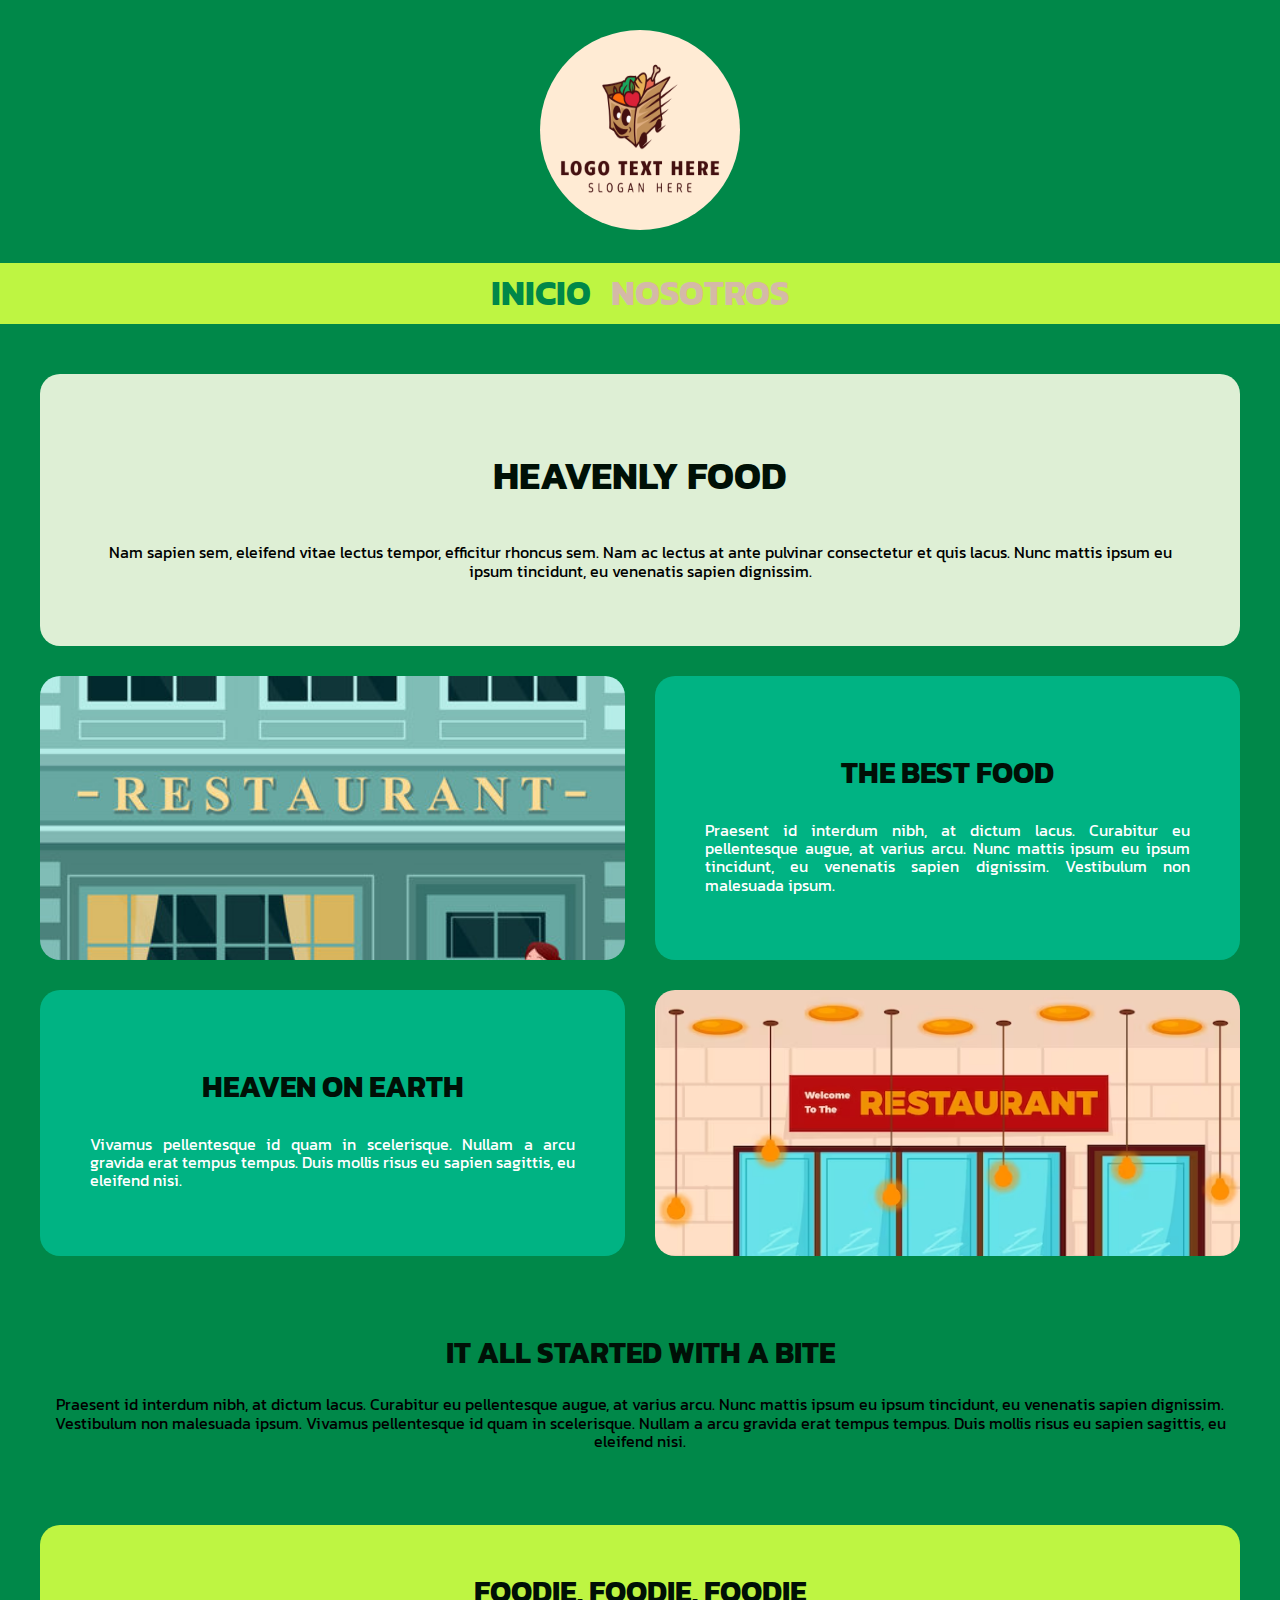
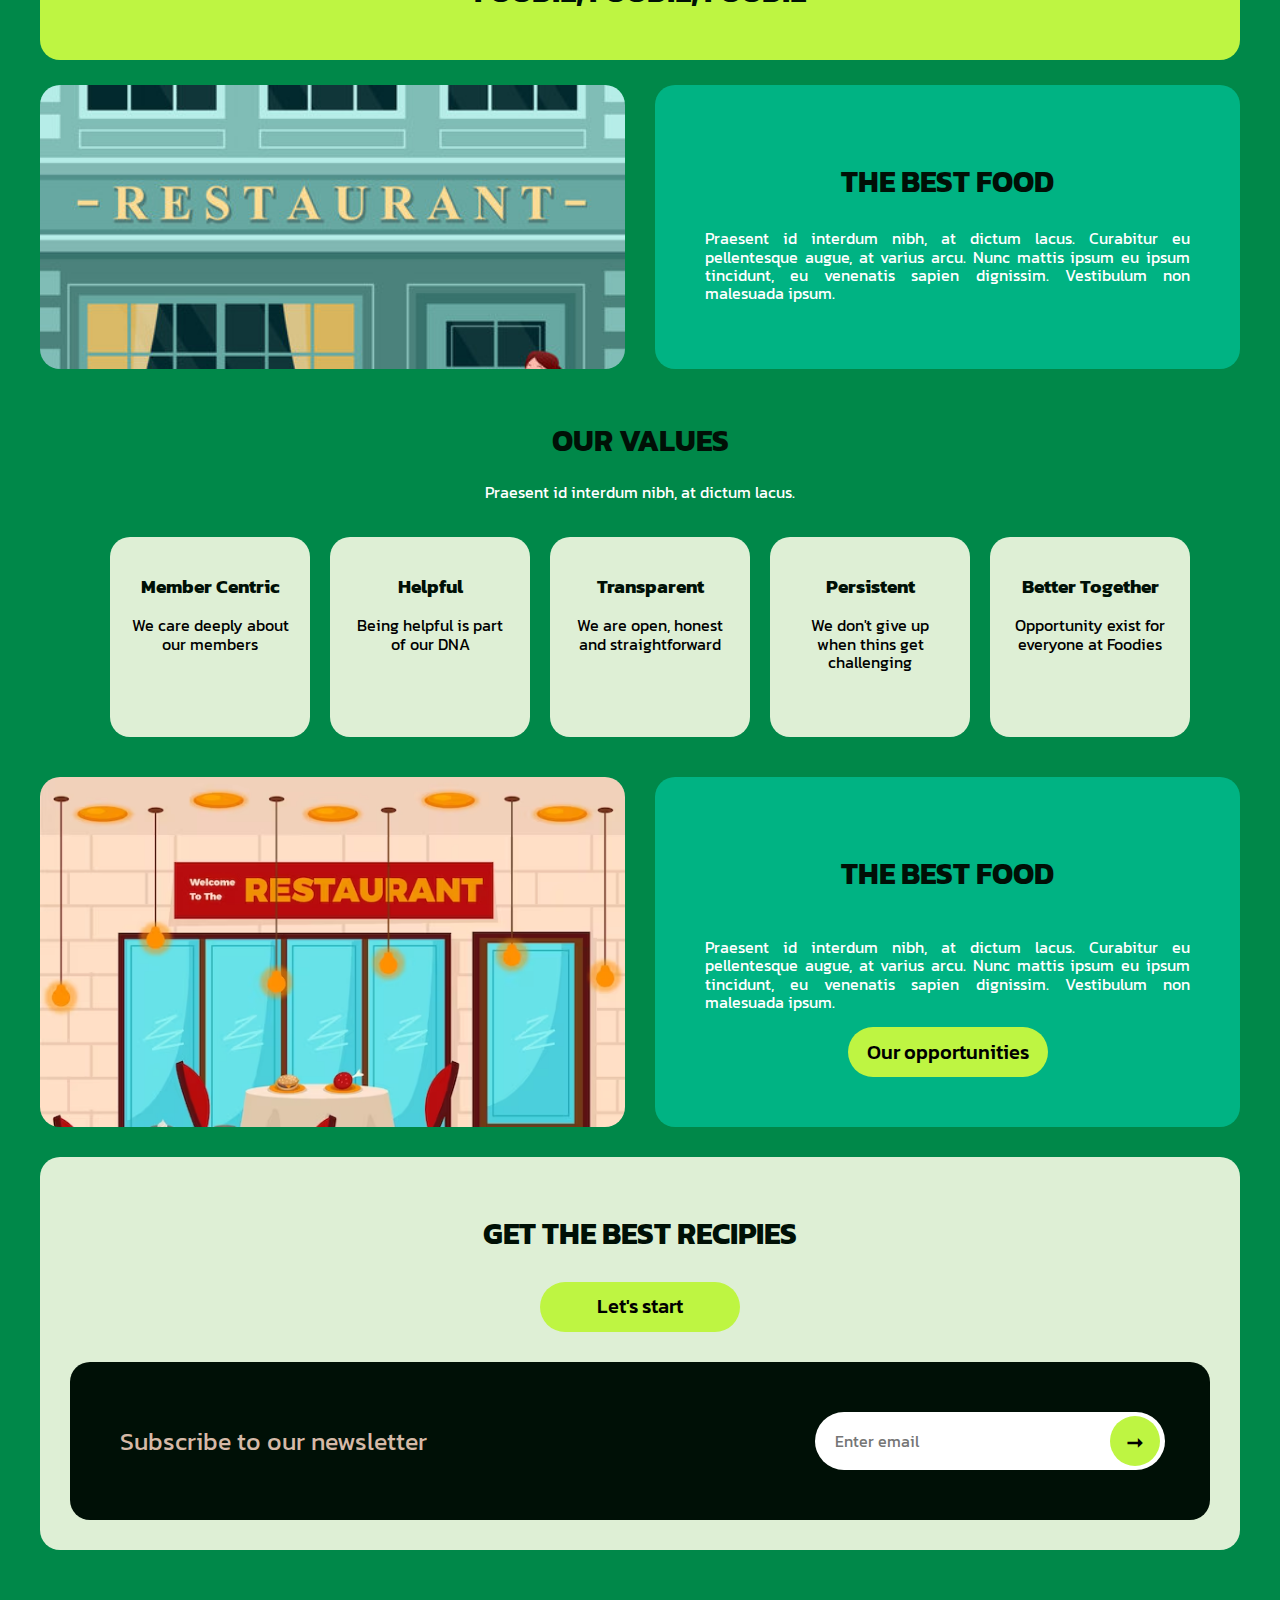
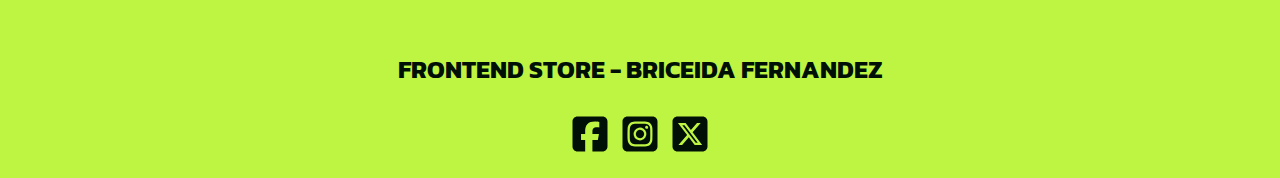
<file: nosotros.html>
<!DOCTYPE html>
<html lang="en">
<head>
    <meta charset="UTF-8">
    <meta name="viewport" content="width=device-width, initial-scale=1.0">
    <title>Nosotros</title>

    <link rel="preconnect" href="https://fonts.googleapis.com">
    <link rel="preconnect" href="https://fonts.gstatic.com" crossorigin>
    <link href="https://fonts.googleapis.com/css2?family=Kanit:wght@300;400;500&display=swap" rel="stylesheet">

    <link rel="stylesheet" href="css/normalize.css">
    <link rel="stylesheet" href="css/style.css">
</head>
<body>
    <header class="header flex flex-column">
        <a href="index.html"><img class="logo-img" src="img/logo.png" alt="store logo"></a>

        <nav class="nav justify-center">
            <a class="link_nav center padding-1" href="index.html">inicio</a>
            <a class="link_nav link--active center padding-1" href="nosotros.html">nosotros</a>
        </nav>

    </header>

    <main class="container margin_top-5">

        <div class="light-bg padding-5 margin__bottom-3 border center">
            <h1 class="title">Heavenly food</h1>
            <p>Nam sapien sem, eleifend vitae lectus tempor, efficitur rhoncus sem. Nam ac lectus at ante pulvinar consectetur et quis lacus. Nunc mattis ipsum eu ipsum tincidunt, eu venenatis sapien dignissim.</p>
        </div> <!--header container-->

        <section class="flex flex-column">
    
            <div class="column-2">
                <div class="top__img1 margin__bottom-3 background-style border">
                    
                </div>
    
                <div class=" dark--bg padding-5 margin__bottom-3 border">
                    <h3 class="section__title center">the best food</h3>
                    <p class="container__text">Praesent id interdum nibh, at dictum lacus. Curabitur eu pellentesque augue, at varius arcu. Nunc mattis ipsum eu ipsum tincidunt, eu venenatis sapien dignissim. Vestibulum non malesuada ipsum.</p>
                </div>
    
                <div class="dark--bg padding-5 margin__bottom-3 border">
                    <h3 class="section__title center">heaven on earth</h3>
                    <p class="container__text">Vivamus pellentesque id quam in scelerisque. Nullam a arcu gravida erat tempus tempus. Duis mollis risus eu sapien sagittis, eu eleifend nisi.</p>
                </div>
    
                <div class="top__img2 margin__bottom-3 background-style border">
                    
                </div>
            </div> <!--Imagenes luego del header del container-->
            
        </section>

        <section class="middle__text center">
            <h2 class="section__title">it all started with a bite</h2>
            <p>Praesent id interdum nibh, at dictum lacus. Curabitur eu pellentesque augue, at varius arcu. Nunc mattis ipsum eu ipsum tincidunt, eu venenatis sapien dignissim. Vestibulum non malesuada ipsum. Vivamus pellentesque id quam in scelerisque. Nullam a arcu gravida erat tempus tempus. Duis mollis risus eu sapien sagittis, eu eleifend nisi.</p>
        </section>

        <section class="flex flex-column">
            <div class="column-2">
                <div class="columns__title">
                    <h2 class="section__title center title__bg padding-5 border">Foodie, Foodie, Foodie</h2>
                </div>

                <div class="top__img3 margin__bottom-3 background-style border">
                    
                </div>
    
                <div class="dark--bg padding-5 margin__bottom-3 border">
                    <h3 class="section__title center">the best food</h3>
                    <p class="container__text">Praesent id interdum nibh, at dictum lacus. Curabitur eu pellentesque augue, at varius arcu. Nunc mattis ipsum eu ipsum tincidunt, eu venenatis sapien dignissim. Vestibulum non malesuada ipsum.</p>
                </div>
    
            </div>
        </section>

        <section class="flex flex-column">
            <div class="center margin__bottom-2">
                <h2 class="section__title">Our values</h2>
                <p class="container__text">Praesent id interdum nibh, at dictum lacus.</p>
            </div>

            <div class="values flex flex-column fw-100 margin__bottom-2 justify-center">
                <div class="value padding-2 margin__bottom-2 light-bg fw-100 center border">
                    <h3>Member Centric</h3>
                    <p>We care deeply about our members</p>
                </div>

                <div class="value padding-2 margin__bottom-2 light-bg fw-100 center border">
                    <h3>Helpful</h3>
                    <p>Being helpful is part of our DNA</p>
                </div>

                <div class="value padding-2 margin__bottom-2 light-bg fw-100 center border">
                    <h3>Transparent</h3>
                    <p>We are open, honest and straightforward</p>
                </div>

                <div class="value padding-2 margin__bottom-2 light-bg fw-100 center border">
                    <h3>Persistent</h3>
                    <p>We don't give up when thins get challenging</p>
                </div>

                <div class="value padding-2 margin__bottom-2 light-bg fw-100 center border">
                    <h3>Better Together</h3>
                    <p>Opportunity exist for everyone at Foodies</p>
                </div>
            </div> <!--Values section-->
        </section>

        <section class="flex flex-column">
            <div class="column-2">
                <div class="top__img4 margin__bottom-3 background-style border">
                    
                </div>
    
                <div class="dark--bg padding-5 flex flex-column margin__bottom-3 border">
                    <h3 class="section__title center">the best food</h3>
                    <p class="container__text">Praesent id interdum nibh, at dictum lacus. Curabitur eu pellentesque augue, at varius arcu. Nunc mattis ipsum eu ipsum tincidunt, eu venenatis sapien dignissim. Vestibulum non malesuada ipsum.</p>
                    <button class="btn padding-1">Our opportunities</button>
                </div>
    
            </div>
        </section>

        <section class="discount light-bg center border">
            <div class="discount__title">
                <h3 class="section__title">Get the best recipies</h3>
                <button class="btn padding-1">Let's start</button>
            </div>

            <form class="newsletter-bg padding-5 flex__form flex flex-column border" action="#">
                <label class="newsletter__label margin__bottom-2" for="newsletter">Subscribe to our newsletter</label>
                <div class="form__details flex">
                    <input class="input-submit outline padding-2 border" id="newsletter" name="newsletter" type="email" placeholder="Enter email">
                    <input class="submit" type="submit" value="⭢">
                </div>
            </form>
        </section>
    </main>

    <footer class="footer flex flex-column margin_top-5 fw-100">
        <p class="footer__text center">frontend store - briceida fernandez</p>

        <div class="icons flex justify-center">
            <div>
                <a href="#">
                    <svg class="icon" xmlns="http://www.w3.org/2000/svg" viewBox="0 0 448 512"><!--!Font Awesome Free 6.5.1 by @fontawesome - https://fontawesome.com License - https://fontawesome.com/license/free Copyright 2024 Fonticons, Inc.--><path fill="#001006" d="M64 32C28.7 32 0 60.7 0 96V416c0 35.3 28.7 64 64 64h98.2V334.2H109.4V256h52.8V222.3c0-87.1 39.4-127.5 125-127.5c16.2 0 44.2 3.2 55.7 6.4V172c-6-.6-16.5-1-29.6-1c-42 0-58.2 15.9-58.2 57.2V256h83.6l-14.4 78.2H255V480H384c35.3 0 64-28.7 64-64V96c0-35.3-28.7-64-64-64H64z"/></svg>
                </a>
            </div>

            <div>
                <a href="#">
                    <svg class="icon" xmlns="http://www.w3.org/2000/svg" viewBox="0 0 448 512"><!--!Font Awesome Free 6.5.1 by @fontawesome - https://fontawesome.com License - https://fontawesome.com/license/free Copyright 2024 Fonticons, Inc.--><path fill="#001006" d="M194.4 211.7a53.3 53.3 0 1 0 59.3 88.7 53.3 53.3 0 1 0 -59.3-88.7zm142.3-68.4c-5.2-5.2-11.5-9.3-18.4-12c-18.1-7.1-57.6-6.8-83.1-6.5c-4.1 0-7.9 .1-11.2 .1c-3.3 0-7.2 0-11.4-.1c-25.5-.3-64.8-.7-82.9 6.5c-6.9 2.7-13.1 6.8-18.4 12s-9.3 11.5-12 18.4c-7.1 18.1-6.7 57.7-6.5 83.2c0 4.1 .1 7.9 .1 11.1s0 7-.1 11.1c-.2 25.5-.6 65.1 6.5 83.2c2.7 6.9 6.8 13.1 12 18.4s11.5 9.3 18.4 12c18.1 7.1 57.6 6.8 83.1 6.5c4.1 0 7.9-.1 11.2-.1c3.3 0 7.2 0 11.4 .1c25.5 .3 64.8 .7 82.9-6.5c6.9-2.7 13.1-6.8 18.4-12s9.3-11.5 12-18.4c7.2-18 6.8-57.4 6.5-83c0-4.2-.1-8.1-.1-11.4s0-7.1 .1-11.4c.3-25.5 .7-64.9-6.5-83l0 0c-2.7-6.9-6.8-13.1-12-18.4zm-67.1 44.5A82 82 0 1 1 178.4 324.2a82 82 0 1 1 91.1-136.4zm29.2-1.3c-3.1-2.1-5.6-5.1-7.1-8.6s-1.8-7.3-1.1-11.1s2.6-7.1 5.2-9.8s6.1-4.5 9.8-5.2s7.6-.4 11.1 1.1s6.5 3.9 8.6 7s3.2 6.8 3.2 10.6c0 2.5-.5 5-1.4 7.3s-2.4 4.4-4.1 6.2s-3.9 3.2-6.2 4.2s-4.8 1.5-7.3 1.5l0 0c-3.8 0-7.5-1.1-10.6-3.2zM448 96c0-35.3-28.7-64-64-64H64C28.7 32 0 60.7 0 96V416c0 35.3 28.7 64 64 64H384c35.3 0 64-28.7 64-64V96zM357 389c-18.7 18.7-41.4 24.6-67 25.9c-26.4 1.5-105.6 1.5-132 0c-25.6-1.3-48.3-7.2-67-25.9s-24.6-41.4-25.8-67c-1.5-26.4-1.5-105.6 0-132c1.3-25.6 7.1-48.3 25.8-67s41.5-24.6 67-25.8c26.4-1.5 105.6-1.5 132 0c25.6 1.3 48.3 7.1 67 25.8s24.6 41.4 25.8 67c1.5 26.3 1.5 105.4 0 131.9c-1.3 25.6-7.1 48.3-25.8 67z"/></svg>
                </a>
            </div>

            <div>
                <a href="#">
                    <svg class="icon" xmlns="http://www.w3.org/2000/svg" viewBox="0 0 448 512"><!--!Font Awesome Free 6.5.1 by @fontawesome - https://fontawesome.com License - https://fontawesome.com/license/free Copyright 2024 Fonticons, Inc.--><path fill="#001006" d="M64 32C28.7 32 0 60.7 0 96V416c0 35.3 28.7 64 64 64H384c35.3 0 64-28.7 64-64V96c0-35.3-28.7-64-64-64H64zm297.1 84L257.3 234.6 379.4 396H283.8L209 298.1 123.3 396H75.8l111-126.9L69.7 116h98l67.7 89.5L313.6 116h47.5zM323.3 367.6L153.4 142.9H125.1L296.9 367.6h26.3z"/></svg>
                </a>
            </div>
        </div>    
    </footer>
</body>
</html>
</file>
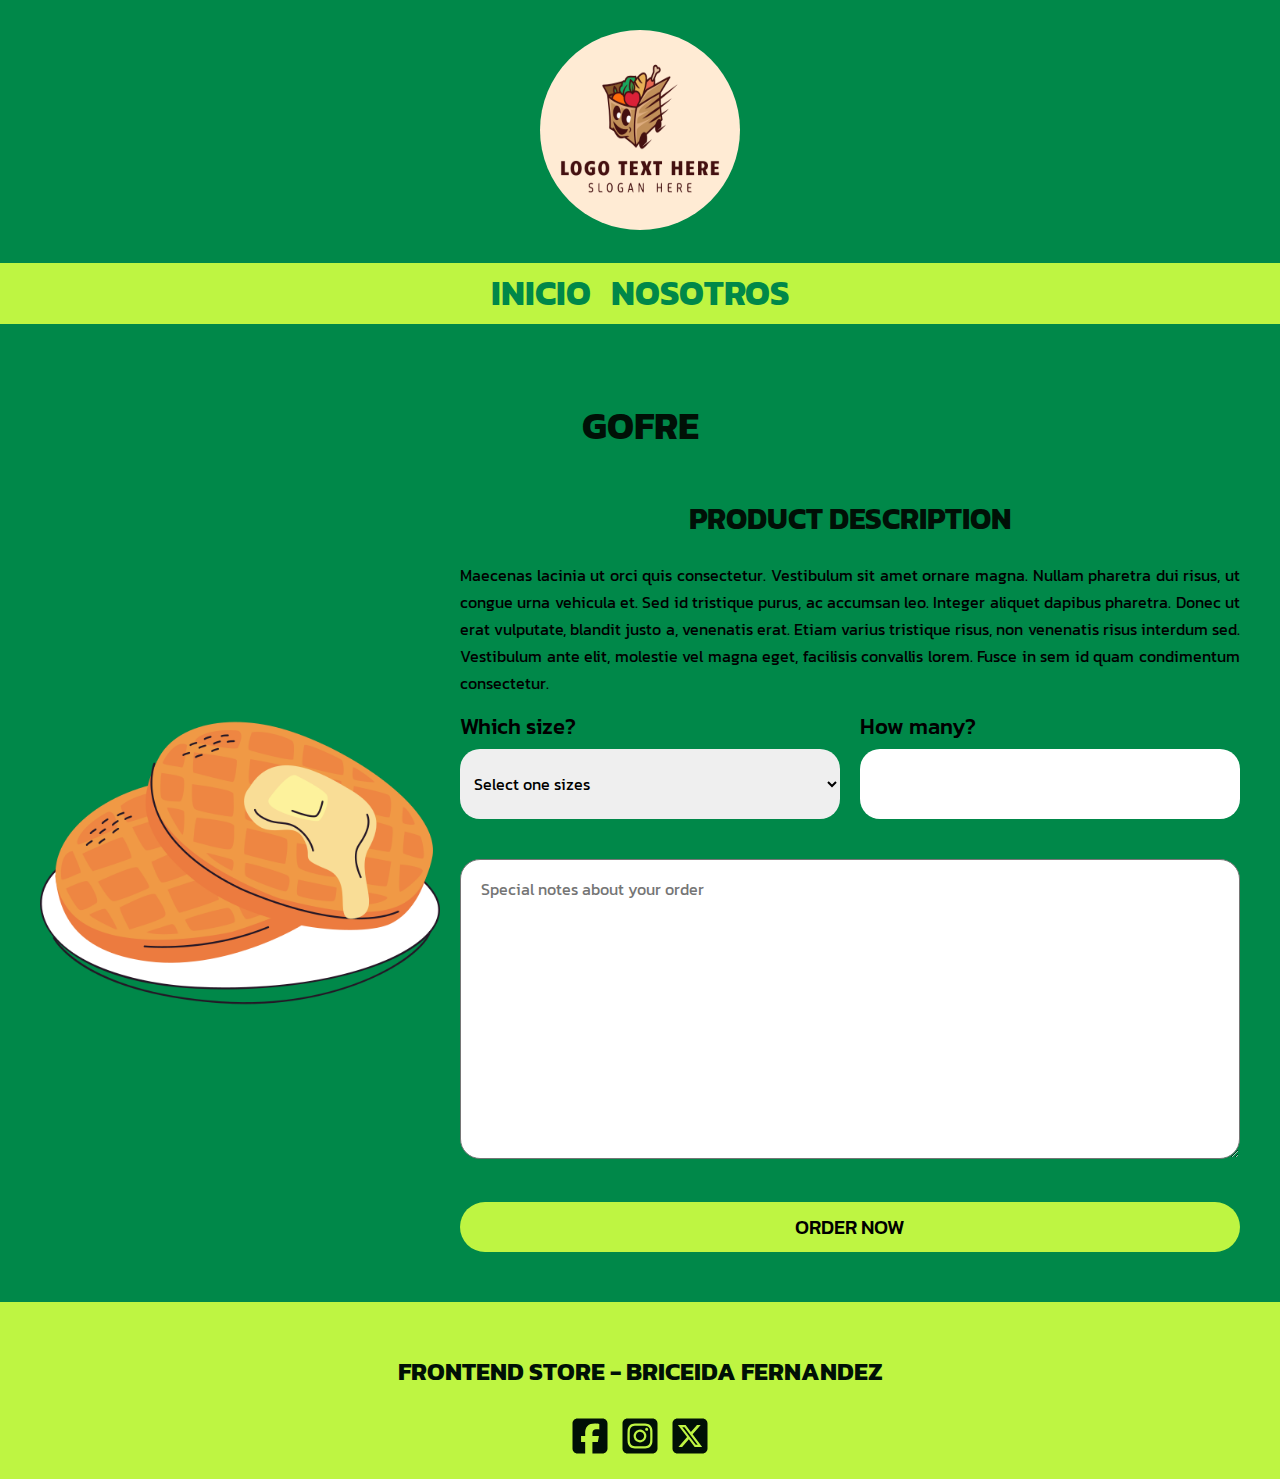
<file: producto.html>
<!DOCTYPE html>
<html lang="en">
<head>
    <meta charset="UTF-8">
    <meta name="viewport" content="width=device-width, initial-scale=1.0">
    <title>Nosotros</title>

    <link rel="preconnect" href="https://fonts.googleapis.com">
    <link rel="preconnect" href="https://fonts.gstatic.com" crossorigin>
    <link href="https://fonts.googleapis.com/css2?family=Kanit:wght@300;400;500&display=swap" rel="stylesheet">

    <link rel="stylesheet" href="css/normalize.css">
    <link rel="stylesheet" href="css/style.css">
</head>
<body>
    <header class="header flex flex-column">
        <a href="index.html"><img class="logo-img" src="img/logo.png" alt="store logo"></a>
        
        <nav class="nav justify-center">
            <a class="link_nav center padding-1" href="index.html">inicio</a>
            <a class="link_nav center padding-1" href="nosotros.html">nosotros</a>
        </nav> 
    </header>

    <main class="container margin_top-5">
        
        <h1 class="title center">gofre</h1>

        <div class="container__product flex flex-column justify-center w-100">
            <div>
                <img class="product__img" src="img/gofre.png" alt="">
            </div>

            <div class="justify-center flex flex-column w-100">
                <div>
                    <h2 class="description__title center">product description</h2>
                    <p class="description__text center">Maecenas lacinia ut orci quis consectetur. Vestibulum sit amet ornare magna. Nullam pharetra dui risus, ut congue urna vehicula et. Sed id tristique purus, ac accumsan leo. Integer aliquet dapibus pharetra. Donec ut erat vulputate, blandit justo a, venenatis erat. Etiam varius tristique risus, non venenatis risus interdum sed. Vestibulum ante elit, molestie vel magna eget, facilisis convallis lorem. Fusce in sem id quam condimentum consectetur.</p>
                </div>

                <form class="formulario fw-100">

                    <div class="sizes margin__bottom-2">
                        
                        <label class="label" for="sizes">Which size?</label>
                        <select class="block input outline border padding-1" name="sizes" id="sizes">
                            <option id="standard" value="standard" selected disabled>Select one sizes</option>
                            <option id="individual" value="individual">Individual</option>
                            <option id="to_share" value="to share">To share</option>
                            <option id="familiar" value="familiar">Familiar</option>
                        </select>
                        
                    </div>

                    <div class="amounts margin__bottom-2">
                        <label class="label" for="amount">How many?</label>
                        <input class="input padding-2 outline border" type="number" name="amount" id="amount" required>
                    </div>

                    <div class="note">
                        <textarea class="outline notes padding-2 border" name="notes" id="notes" placeholder="Special notes about your order"></textarea>
                    </div>

                    <div class="margin__btn">
                        <input class="btn btn-100 padding-1" type="submit" value="ORDER NOW">
                    </div>
                </form>
            </div>
        </div>
    </main>

    <footer class="footer flex flex-column margin_top-5 fw-100">
        <p class="footer__text center">frontend store - briceida fernandez</p>
    
        <div class="icons flex justify-center">
            <div>
                <a href="#">
                    <svg class="icon" xmlns="http://www.w3.org/2000/svg" viewBox="0 0 448 512"><!--!Font Awesome Free 6.5.1 by @fontawesome - https://fontawesome.com License - https://fontawesome.com/license/free Copyright 2024 Fonticons, Inc.--><path fill="#001006" d="M64 32C28.7 32 0 60.7 0 96V416c0 35.3 28.7 64 64 64h98.2V334.2H109.4V256h52.8V222.3c0-87.1 39.4-127.5 125-127.5c16.2 0 44.2 3.2 55.7 6.4V172c-6-.6-16.5-1-29.6-1c-42 0-58.2 15.9-58.2 57.2V256h83.6l-14.4 78.2H255V480H384c35.3 0 64-28.7 64-64V96c0-35.3-28.7-64-64-64H64z"/></svg>
                </a>
            </div>
    
            <div>
                <a href="#">
                    <svg class="icon" xmlns="http://www.w3.org/2000/svg" viewBox="0 0 448 512"><!--!Font Awesome Free 6.5.1 by @fontawesome - https://fontawesome.com License - https://fontawesome.com/license/free Copyright 2024 Fonticons, Inc.--><path fill="#001006" d="M194.4 211.7a53.3 53.3 0 1 0 59.3 88.7 53.3 53.3 0 1 0 -59.3-88.7zm142.3-68.4c-5.2-5.2-11.5-9.3-18.4-12c-18.1-7.1-57.6-6.8-83.1-6.5c-4.1 0-7.9 .1-11.2 .1c-3.3 0-7.2 0-11.4-.1c-25.5-.3-64.8-.7-82.9 6.5c-6.9 2.7-13.1 6.8-18.4 12s-9.3 11.5-12 18.4c-7.1 18.1-6.7 57.7-6.5 83.2c0 4.1 .1 7.9 .1 11.1s0 7-.1 11.1c-.2 25.5-.6 65.1 6.5 83.2c2.7 6.9 6.8 13.1 12 18.4s11.5 9.3 18.4 12c18.1 7.1 57.6 6.8 83.1 6.5c4.1 0 7.9-.1 11.2-.1c3.3 0 7.2 0 11.4 .1c25.5 .3 64.8 .7 82.9-6.5c6.9-2.7 13.1-6.8 18.4-12s9.3-11.5 12-18.4c7.2-18 6.8-57.4 6.5-83c0-4.2-.1-8.1-.1-11.4s0-7.1 .1-11.4c.3-25.5 .7-64.9-6.5-83l0 0c-2.7-6.9-6.8-13.1-12-18.4zm-67.1 44.5A82 82 0 1 1 178.4 324.2a82 82 0 1 1 91.1-136.4zm29.2-1.3c-3.1-2.1-5.6-5.1-7.1-8.6s-1.8-7.3-1.1-11.1s2.6-7.1 5.2-9.8s6.1-4.5 9.8-5.2s7.6-.4 11.1 1.1s6.5 3.9 8.6 7s3.2 6.8 3.2 10.6c0 2.5-.5 5-1.4 7.3s-2.4 4.4-4.1 6.2s-3.9 3.2-6.2 4.2s-4.8 1.5-7.3 1.5l0 0c-3.8 0-7.5-1.1-10.6-3.2zM448 96c0-35.3-28.7-64-64-64H64C28.7 32 0 60.7 0 96V416c0 35.3 28.7 64 64 64H384c35.3 0 64-28.7 64-64V96zM357 389c-18.7 18.7-41.4 24.6-67 25.9c-26.4 1.5-105.6 1.5-132 0c-25.6-1.3-48.3-7.2-67-25.9s-24.6-41.4-25.8-67c-1.5-26.4-1.5-105.6 0-132c1.3-25.6 7.1-48.3 25.8-67s41.5-24.6 67-25.8c26.4-1.5 105.6-1.5 132 0c25.6 1.3 48.3 7.1 67 25.8s24.6 41.4 25.8 67c1.5 26.3 1.5 105.4 0 131.9c-1.3 25.6-7.1 48.3-25.8 67z"/></svg>
                </a>
            </div>
    
            <div>
                <a href="#">
                    <svg class="icon" xmlns="http://www.w3.org/2000/svg" viewBox="0 0 448 512"><!--!Font Awesome Free 6.5.1 by @fontawesome - https://fontawesome.com License - https://fontawesome.com/license/free Copyright 2024 Fonticons, Inc.--><path fill="#001006" d="M64 32C28.7 32 0 60.7 0 96V416c0 35.3 28.7 64 64 64H384c35.3 0 64-28.7 64-64V96c0-35.3-28.7-64-64-64H64zm297.1 84L257.3 234.6 379.4 396H283.8L209 298.1 123.3 396H75.8l111-126.9L69.7 116h98l67.7 89.5L313.6 116h47.5zM323.3 367.6L153.4 142.9H125.1L296.9 367.6h26.3z"/></svg>
                </a>
            </div>
        </div>    
    </footer>
</body>
</html>
</file>
<file: css/style.css>
:root {
    --claro: #D5B9A7;
    --oscuro: #001006;
    --primarioBright: #BEF542;
    --secundario: #008849;
    --hover_bg: #00B383;

    --mainFont: 'Kanit', sans-serif;;
}
/*Globales*/
html {
    box-sizing: border-box;
    font-size: 62.5%;
}
*,*:before,*:after {
    box-sizing: inherit;
}
body {
    font-size: 16px;
    font-family: var(--mainFont);
    background-color: var(--secundario);
}
a {
    text-decoration: none;
}
h1, h2 , h3 {
    color: var(--oscuro);
}
.container {
    width: 98%;
    margin: 0 auto;
}
@media(min-width: 768px){
    .container {
        max-width: 120rem;
    }
}
/*PROPIEDADES COMUNES*/
.flex {
    display: flex;
}
.flex-column {
    flex-direction: column;
    align-items: center;
}
.center {
    text-align: center;
}
.padding-1 {
    padding: 1rem;
}
.padding-2 {
    padding: 2rem;
}
.padding-5 {
    padding: 5rem;
}
.border {
    border-radius: 2rem;
}
.margin__bottom-2 {
    margin-bottom: 2rem;
}
.margin__bottom-3 {
    margin-bottom: 3rem;
}
.margin_top-5 {
    margin-top: 5rem;
}
.justify-center {
    justify-content: center;
}
.outline {
    outline: none;
}
.w-100 {
    max-width: 100%;
}
.fw-100 {
    width: 100%;
}
/********** INDEX **********/
/* HEADER*/
.logo-img {
    height: 20rem;
    width: 20rem;
    margin-bottom: 3rem;
    margin-top: 3rem;
    border-radius: 50%;
}
/* NAVEGACION */
.nav {
    background-color: var(--primarioBright);
    width: 100%;
    align-items: center;
}
@media(min-width: 756px){
    .nav {
        display: flex;
        flex-direction: row;
    }
}
.nav a {
    display: block;
    font-size: 3.5rem;
    font-weight: bold;
    text-transform: uppercase;
    color: var(--secundario);
}
.link_nav:last-of-type {
    margin-right: none;
}
a.link--active {
    color: var(--claro);
}
.nav a:hover {
    color: var(--primarioBright);
    background-color: var(--hover_bg);
}
/* GRID */
.grid {
    display: grid;
    grid-template-columns: repeat(2,1fr);
    gap: 2rem;
}
@media(min-width: 640px){
    .grid {
        grid-template-columns: repeat(3,1fr);
    }
}
@media(min-width: 900px){
    .grid {
        grid-template-columns: repeat(4,1fr);
    }
}
/* TITULO */
.title {
    font-size: 3.8rem;
    font-weight: bold;
    text-transform: uppercase;
    padding: 3rem;
    margin: 0;
}
/* PRODUCTOS INDEX */
.product {
    background-color: var(--hover_bg);
    border-radius: 0.5rem;
}
.product__name, .price {
    font-size: 3rem;
    font-weight: bold;
}
.product__name {
    color: var(--primarioBright);
    margin: 0;
}
/*BG IMAGES*/
.bg__img {
    background-color: var(--bg);
    background-image: url(../img/bg-food.png);
    background-repeat: no-repeat;
    background-size: cover;
    height: 30rem;
    grid-column: 1 / 3;
}
.img1 {
    grid-row: 2 / 3;
    height: 30rem;
}
.img2 {
    grid-column: 1 / 3;
    grid-row: 8 / 9;
}
@media(min-width: 640px){
    .bg__img {
        height: 100%;
    }
    .img1 {
        grid-column: 2 / 4;
    }
    .img2 {
        grid-column: 1 / 3;
        grid-row: 6 / 7;
    }
}
@media(min-width: 900px){
    .bg__img {
        grid-template-columns: repeat(4,1fr);
    }
    .img1 {
        grid-column: 1 / 3;
    }
    .img2 {
        grid-column: 3 /5;
        grid-row: 5 / 6 ;
    }
}
/*FOOTER*/
.footer {
    background-color: var(--primarioBright);
}
.footer__text {
    text-transform: uppercase;
    font-weight: bold;
    color: var(--oscuro);
    font-size: 2.5rem;
    padding: 3rem;
    margin-bottom: 0;
}
.icons {
    gap: 1rem;
    padding-bottom: 2rem;
    margin: 0 auto;
}
.icon {
    height: 4rem;
    width: 4rem;
}
/********** NOSOTROS **********/
.container__text {
    text-align: justify;
    color: #FFFFFF;
}
@media(min-width: 768px){
    .column-2 {
        display: grid;
        grid-template-columns: repeat(2,1fr);
        column-gap: 3rem;
    }
    .columns__title {
        grid-column: 1 / 3;
    }
}
.section__title {
    font-size: 3rem;
    text-transform: uppercase;
}
.title__bg {
    background-color: var(--primarioBright);
}
.background-style {
    background-repeat: no-repeat;
    background-size: cover;
}
.top__img1, .top__img3 {
    background-image: url(../img/bg-nosotros.jpg);
}
.top__img2, .top__img4 {
    background-image: url(../img/segundo_bg.avif);
}
.dark--bg {
    background-color: var(--hover_bg);
}
.middle__text {
    margin: 5rem auto;
}
/***** VALUES *****/
@media(min-width: 768px){
    .values {
        flex-direction: row;
        flex-wrap: wrap;
        max-width: 100%;
    }
    .value {
        height: 20rem;
        width: 20rem;
        margin-left: 2rem;
    }
    .value:last-child {
        margin-left: none;
    }
}
.light-bg {
    background-color: #f2f8e2ea;
}
.btn {
    font-size: 2rem;
    height: 5rem;
    width: 20rem;
    border-radius: 5rem;
    border: none;
    background-color: var(--primarioBright);
    font-weight: 500;
}
.btn:hover {
    border: 0.2rem solid var(--oscuro);
    background-color: transparent;
}
/***** discount section *****/
.discount {
    padding: 3rem;
}
.newsletter-bg {
    background-color: var(--oscuro);
    margin-top: 3rem;
}
.newsletter__label {
    color: var(--claro);
    font-size: 2.5rem;
}
.input-submit {
    width: 35rem;
    border-radius: 3rem;
    border: none;
}
.form__details {
    align-items: center;
}
.submit {
    height: 5rem;
    width: 5rem;
    border-radius: 50%;
    margin-left: -5.5rem;
    border: none;
    background-color: var(--primarioBright);
    text-align: center;
    font-weight: bold;
    font-size: 2rem;
    cursor: pointer;
}
.flex__form {
    justify-content: space-between;
}
@media(min-width: 768px){
    .flex__form {
        flex-direction: row;
    }
    .newsletter__label {
        margin-bottom: 0;
    }
}
/********** PRODUCTO, PAGINA **********/
.container__product {
    gap: 2rem;
}
@media(min-width: 956px){
    .container__product {
        flex-direction: row;
    }
}
.product__img {
    width: 40rem;
}
.description__title {
    text-transform: uppercase;
    font-size: 3rem;
}
.description__text {
    line-height: 1.7;
    text-align: justify;
}
.input {
    width: 35rem;
    height: 7rem;
    border: none;
}
@media(min-width: 956px) {
    .formulario {
        display: grid;
        grid-template-columns: repeat(2, 1fr);
        gap: 2rem;
    }
    .amounts {
        grid-column: 2 / 3;
    }
    .note, .margin__btn {
        grid-column: 1 / 3;
    }
}
div .label, div .input, div .btn-100 {
    display: block;
    width: 100%;
}
.margin__btn {
    margin-top: 2rem;
}
.notes {
    min-width: 100%;
    max-width: 100%;
    min-height: 30rem;
    max-height: 30rem;
}
.label {
    font-size: 2.2rem;
    margin-bottom: 1rem;
    font-weight: 500;
}
</file>
